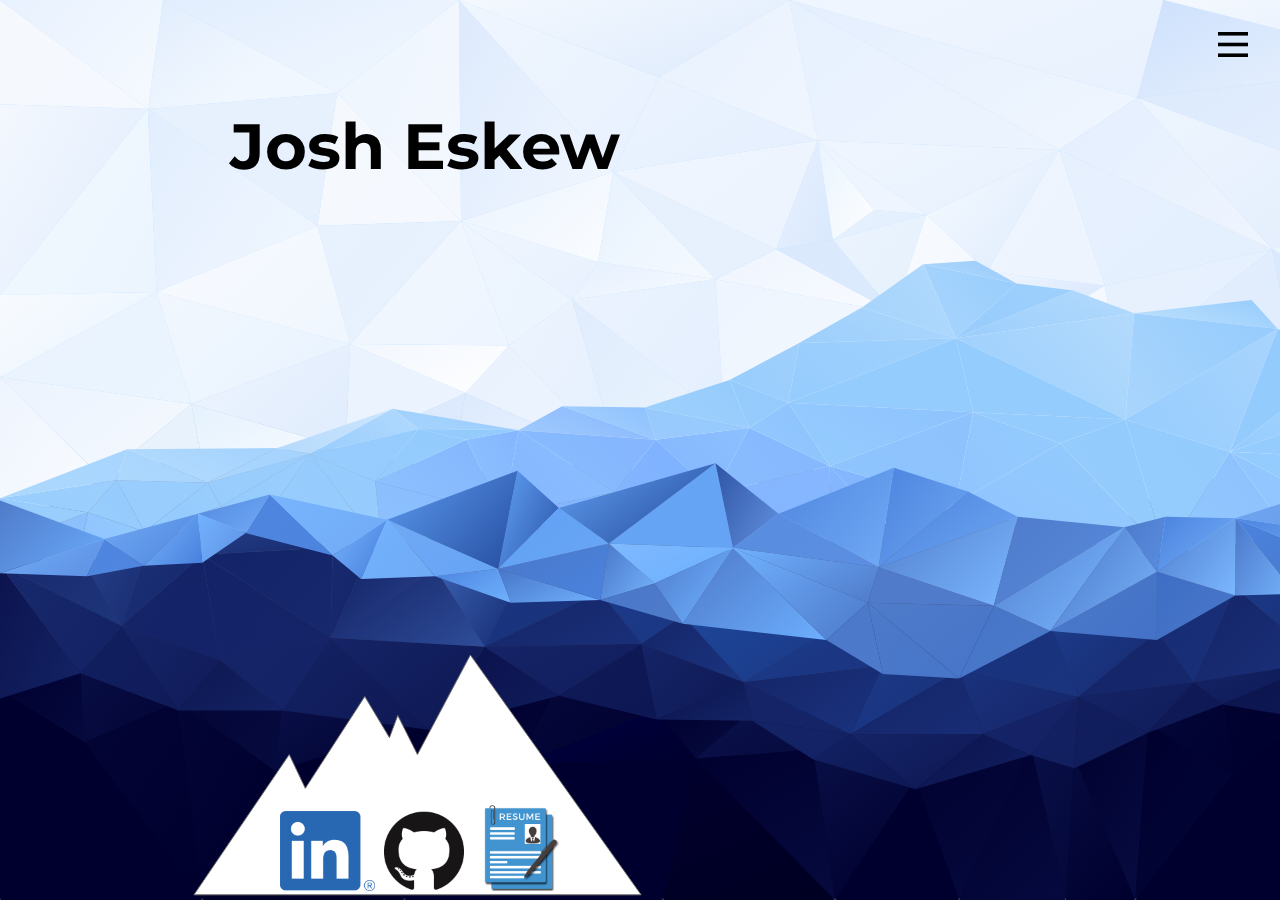
<file: index.html>
<!DOCTYPE html>
<html lang="en">
  <head>
    <meta charset="UTF-8" />
    <meta name="viewport" content="width=device-width, initial-scale=1.0" />
    <link
      href="https://fonts.googleapis.com/css?family=Montserrat&display=swap"
      rel="stylesheet"
    />
    <link rel="stylesheet" href="css/main.css" />

    <title>My Portfolio</title>
  </head>

  <body>
    <nav id="overlay">
      <img
        class="close"
        src="./assets/images/close-white.svg"
        id="close"
        alt="close logo"
      />
      <ul>
        <li>
          <a href="index.html" target="_blank">home</a>
          <span>lets go back home</span>
        </li>
        <li>
          <a href="portfolio.html" target="_blank">projects</a>
          <span>check out some of my work</span>
        </li>
        <li>
          <a href="aboutme.html" target="_blank">about me</a>
          <span>a little bit about myself</span>
        </li>
      </ul>
    </nav>

    <header>
      <img
        class="menu"
        src="./assets/images/menu-black.svg"
        id="menu"
        alt="menu logo"
      />
    </header>

    <section>
      <h1>Josh Eskew</h1>
    </section>

    <footer id="foot" class="bottom">
      <a
        class="linkedin"
        href="https://www.linkedin.com/in/josh-eskew-8a896b135?lipi=urn%3Ali%3Apage%3Ad_flagship3_profile_view_base_contact_details%3BqcmmIIh%2FSv%2B2gizbxStqqw%3D%3D"
        ><img src="./assets/images/LinkedIn-logo.png" alt="linkedin-logo"
      /></a>
      <a class="github" href="https://github.com/GTJ82"
        ><img src="./assets/images/GitHub.png" alt="github-logo"
      /></a>
      <a class="resume" href="./assets/images/Josh_Eskew.pdf"
        ><img src="./assets/images/resume-icon.png" alt="resume-logo"
      /></a>

      <img class="outline" src="./assets/images/mountain-outline.png" alt="" />
    </footer>

    <script src="index.js"></script>
  </body>
</html>
</file>
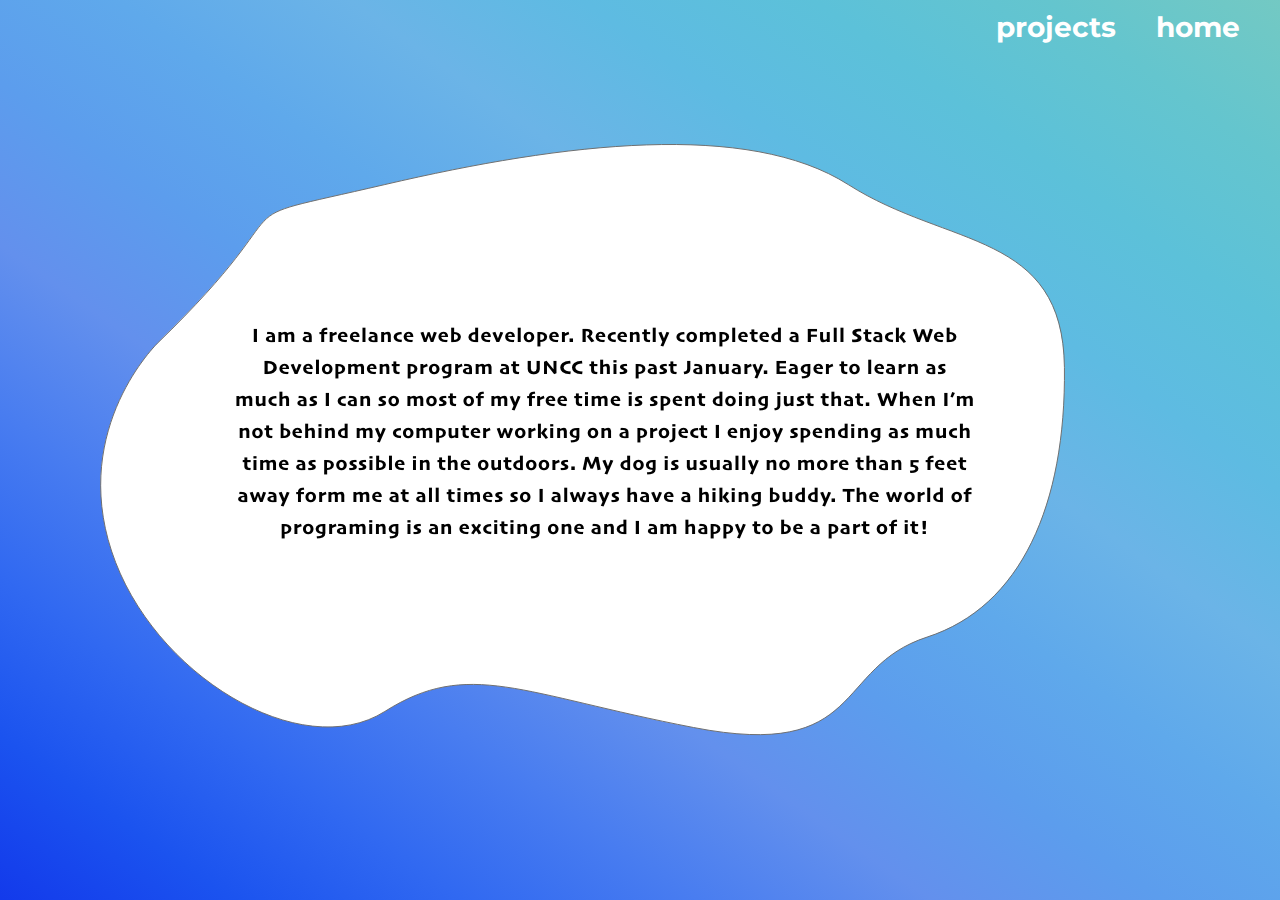
<file: aboutme.html>
<!DOCTYPE html>
<html lang="en">
<head>
    <meta charset="UTF-8">
    <meta name="viewport" content="width=device-width, initial-scale=1.0">
    <link rel="stylesheet" href="./css/aboutme.css">
    <link
      href="https://fonts.googleapis.com/css?family=Montserrat&display=swap"
      rel="stylesheet"
    />
    <title>About Me</title>
</head>
<body>

    <header>
        <a href="index.html">home</a>
        <a href="portfolio.html">projects</a>
    </header>

    <main>
        <img src="./assets/images/Aboutme_blurb.png" alt="background_blurb">
        
    </main>
  
    
</body>
</html>
</file>
<file: css/main.css>
body,
html {
  font-family: "Montserrat";
  margin: 0;
}

body a,
html a {
  text-decoration: none;
}

body {
  background-image: url(../assets/images/BG1.svg);
  background-size: cover;
  background-repeat: no-repeat;
  height: 100vh;
  width: 100vw;
}

header {
  padding: 2em;
}

header .menu {
  float: right;
  width: 30px;
  cursor: pointer;
}

section h1 {
  font-size: 4em;
  margin-left: 230px;
  width: 70%;
}

.bottom {
  margin: 0 auto;
  position: absolute;
  bottom: 0;
}

.bottom .outline {
  position: relative;
  z-index: -1;
  right: 80px;
}

.bottom .linkedin {
  position: relative;
  z-index: 0;
  left: 280px;
  bottom: 5px;
}

.bottom .github {
  position: relative;
  z-index: 0;
  left: 285px;
  bottom: 5px;
}

.bottom .resume {
  position: relative;
  z-index: 0;
  left: 295px;
  bottom: 5px;
}

/*-------Nav-Overlay-------*/
nav {
  position: absolute;
  z-index: 1;
  background-image: -webkit-gradient(linear, left bottom, right top, from(#133aeb), color-stop(#1b53ef), color-stop(#3169f1), color-stop(#497df0), color-stop(#6390ed), color-stop(#5c9ded), color-stop(#5fa9eb), color-stop(#6bb4e7), color-stop(#5ebbe2), color-stop(#5cc1d9), color-stop(#64c5ce), to(#73c9c3));
  background-image: linear-gradient(to right top, #133aeb, #1b53ef, #3169f1, #497df0, #6390ed, #5c9ded, #5fa9eb, #6bb4e7, #5ebbe2, #5cc1d9, #64c5ce, #73c9c3);
  padding: 2em;
  width: calc(100% - 4em);
  height: calc(100vh - 4em);
  display: none;
  -webkit-transform: scaleX(0);
          transform: scaleX(0);
  -webkit-transform-origin: right;
          transform-origin: right;
}

nav .close {
  width: 20px;
  float: right;
  cursor: pointer;
  opacity: 0;
}

nav ul {
  list-style-type: none;
  margin: 10% auto 0 auto;
  padding: 0;
  display: -ms-grid;
  display: grid;
  -ms-grid-columns: (25%)[4];
      grid-template-columns: repeat(4, 25%);
  width: 80%;
  -webkit-box-align: center;
      -ms-flex-align: center;
          align-items: center;
}

nav li {
  opacity: 0;
}

nav a {
  color: white;
  font-weight: bold;
  font-size: 1.75em;
}

nav span {
  color: #71757a;
  display: block;
  font-size: 1em;
  margin-top: 20px;
}

.show-menu {
  display: block;
  -webkit-animation: menu-slide 1s ease-in forwards;
          animation: menu-slide 1s ease-in forwards;
}

.show-menu .close {
  -webkit-animation: show-close 1s 1s forwards;
          animation: show-close 1s 1s forwards;
}

.show-menu li:nth-of-type(1) {
  -webkit-animation: menu-item-slide 0.6s forwards 1s ease-in-out;
          animation: menu-item-slide 0.6s forwards 1s ease-in-out;
}

.show-menu li:nth-of-type(2) {
  -webkit-animation: menu-item-slide 0.6s forwards 1.2s ease-in-out;
          animation: menu-item-slide 0.6s forwards 1.2s ease-in-out;
}

.show-menu li:nth-of-type(3) {
  -webkit-animation: menu-item-slide 0.6s forwards 1.4s ease-in-out;
          animation: menu-item-slide 0.6s forwards 1.4s ease-in-out;
}

.show-menu li:nth-of-type(4) {
  -webkit-animation: menu-item-slide 0.6s forwards 1.6s ease-in-out;
          animation: menu-item-slide 0.6s forwards 1.6s ease-in-out;
}

@-webkit-keyframes menu-slide {
  from {
    -webkit-transform: scaleX(0);
            transform: scaleX(0);
  }
  to {
    -webkit-transform: scaleX(1);
            transform: scaleX(1);
  }
}

@keyframes menu-slide {
  from {
    -webkit-transform: scaleX(0);
            transform: scaleX(0);
  }
  to {
    -webkit-transform: scaleX(1);
            transform: scaleX(1);
  }
}

@-webkit-keyframes show-close {
  from {
    opacity: 0;
  }
  to {
    opacity: 1;
  }
}

@keyframes show-close {
  from {
    opacity: 0;
  }
  to {
    opacity: 1;
  }
}

@-webkit-keyframes menu-item-slide {
  from {
    -webkit-transform: translateY(70%);
            transform: translateY(70%);
    opacity: 0;
  }
  to {
    -webkit-transform: translateY(0);
            transform: translateY(0);
    opacity: 1;
  }
}

@keyframes menu-item-slide {
  from {
    -webkit-transform: translateY(70%);
            transform: translateY(70%);
    opacity: 0;
  }
  to {
    -webkit-transform: translateY(0);
            transform: translateY(0);
    opacity: 1;
  }
}

.hide-footer {
  display: none;
}

/*------Responsive style-------*/
@media screen and (max-width: 767.98px) {
  nav {
    margin: 5px auto;
    padding: 5px auto;
  }
  nav ul {
    display: -webkit-box;
    display: -ms-flexbox;
    display: flex;
    margin: 30% auto 0 auto;
    padding: 0;
    width: 80%;
    -webkit-box-pack: center;
        -ms-flex-pack: center;
            justify-content: center;
  }
  nav li {
    -webkit-box-pack: center;
        -ms-flex-pack: center;
            justify-content: center;
    margin: 5px 10px 5px 10px;
  }
  nav a {
    font-size: 1.25em;
    margin-right: 20px;
    margin-left: 20px;
  }
  nav span {
    padding: 5px;
    font-size: 15px;
    -webkit-box-pack: center;
        -ms-flex-pack: center;
            justify-content: center;
  }
  section {
    margin-top: 50px;
  }
  section h1 {
    font-size: 3.5em;
    margin-left: 30px;
    width: calc(100% - 30px);
  }
  .bottom {
    overflow: hidden;
    width: 100vw;
  }
  .bottom .linkedin {
    left: 10px;
    top: 240px;
  }
  .bottom .github {
    left: 15px;
    top: 240px;
  }
  .bottom .resume {
    left: 20px;
    top: 240px;
  }
}
/*# sourceMappingURL=main.css.map */
</file>
<file: css/aboutme.css>
body,
html {
  font-family: "Montserrat";
  height: 100%;
}

body a,
html a {
  text-decoration: none;
}

body {
  margin: 0;
  background-image: -webkit-gradient(linear, left bottom, right top, from(#133aeb), color-stop(#1b53ef), color-stop(#3169f1), color-stop(#497df0), color-stop(#6390ed), color-stop(#5c9ded), color-stop(#5fa9eb), color-stop(#6bb4e7), color-stop(#5ebbe2), color-stop(#5cc1d9), color-stop(#64c5ce), to(#73c9c3));
  background-image: linear-gradient(to right top, #133aeb, #1b53ef, #3169f1, #497df0, #6390ed, #5c9ded, #5fa9eb, #6bb4e7, #5ebbe2, #5cc1d9, #64c5ce, #73c9c3);
}

header {
  display: inline;
  padding: 2em;
}

header a {
  float: right;
  color: white;
  font-weight: bold;
  font-size: 1.75em;
  margin-top: 10px;
  margin-right: 40px;
}

img {
  padding-top: 100px;
  padding-left: 100px;
}
/*# sourceMappingURL=aboutme.css.map */
</file>
